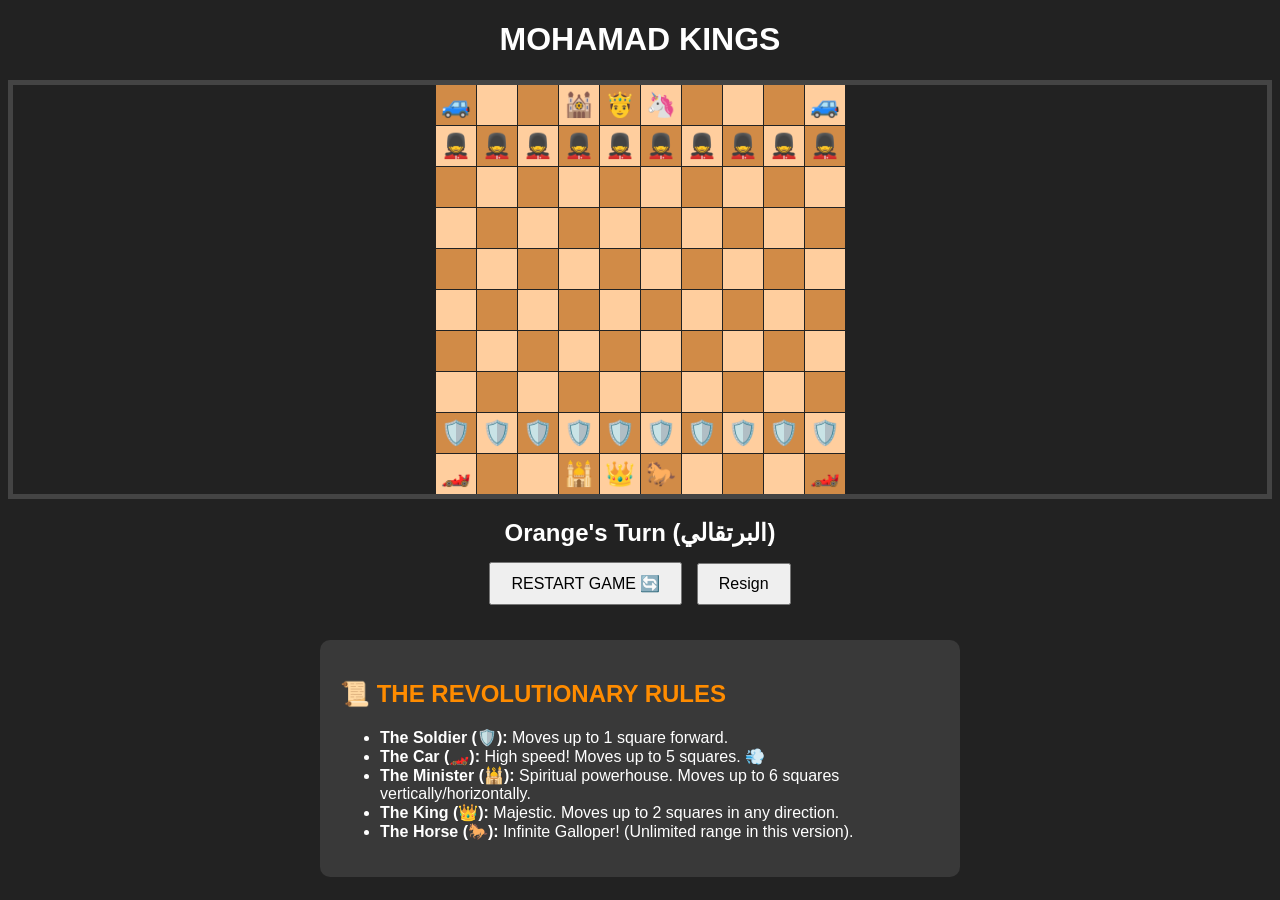
<file: multiplayer.html>
<!DOCTYPE html>
<html lang="en">
<head>
  <meta charset="UTF-8">
  <meta name="viewport" content="width=device-width, initial-scale=1.0">
  <title>Mohamad Kings 👑</title>
  <style>
    /* Adding basic CSS so the board actually appears! */
    body { background: #222; color: white; text-align: center; font-family: sans-serif; }
    #game-board { 
      display: grid; 
      grid-template-columns: repeat(10, 40px); 
      grid-template-rows: repeat(10, 40px); 
      gap: 1px; 
      justify-content: center; 
      margin: 20px auto;
      border: 5px solid #444;
    }
    .square { 
      width: 40px; height: 40px; 
      display: flex; align-items: center; justify-content: center; 
      font-size: 1.5rem; cursor: pointer; 
    }
    .orange-sq { background-color: #d18b47; }
    .brown-sq { background-color: #ffce9e; }
    #status { font-size: 1.5rem; margin: 10px; font-weight: bold; }
    button { padding: 10px 20px; font-size: 1rem; cursor: pointer; margin: 5px; }
  </style>
</head>
<body>
  <h1>MOHAMAD KINGS</h1>
  <div id="game-board"></div>
  
  <div id="status">Orange's Turn (البرتقالي)</div>
  
  <button id="restart-btn" onclick="location.reload()">RESTART GAME 🔄</button>
  <button id="resign-btn" onclick="alert('No resigning in Mohamad Kings!')">Resign</button>

  <div id="rules-section" style="margin-top: 30px; text-align: left; max-width: 600px; margin-left: auto; margin-right: auto; background: rgba(255,255,255,0.1); padding: 20px; border-radius: 10px;">
    <h2 style="color: #FF8C00;">📜 THE REVOLUTIONARY RULES</h2>
    <ul>
      <li><strong>The Soldier (🛡️):</strong> Moves up to 1 square forward.</li>
      <li><strong>The Car (🏎️):</strong> High speed! Moves up to 5 squares. 💨</li>
      <li><strong>The Minister (🕌):</strong> Spiritual powerhouse. Moves up to 6 squares vertically/horizontally.</li>
      <li><strong>The King (👑):</strong> Majestic. Moves up to 2 squares in any direction.</li>
      <li><strong>The Horse (🐎):</strong> Infinite Galloper! (Unlimited range in this version).</li>
    </ul>
  </div>

  <script>
let selectedSquare = null;
let currentTurn = 'orange';
let gameActive = true;

const orangeTeam = ['👑', '🛡️', '🕌', '🏎️', '🐎', '🏇', '💎'];
const brownTeam  = ['🤴', '💂', '🕍', '🚙', '🦄', '🏇', '💠'];

let gameState = Array(10).fill(null).map(() => Array(10).fill(' '));
gameState[0] = ['🚙', ' ', ' ', '🕍', '🤴', '🦄', ' ', ' ', ' ', '🚙'];
gameState[1] = Array(10).fill('💂');
gameState[9] = ['🏎️', ' ', ' ', '🕌', '👑', '🐎', ' ', ' ', ' ', '🏎️'];
gameState[8] = Array(10).fill('🛡️');

function canPlayerMove(playerColor) {
    const team = (playerColor === 'orange') ? orangeTeam : brownTeam;
    for (let r = 0; r < 10; r++) {
        for (let c = 0; c < 10; c++) {
            if (team.includes(gameState[r][c])) {
                for (let tr = 0; tr < 10; tr++) {
                    for (let tc = 0; tc < 10; tc++) {
                        if (isValidMove(r, c, tr, tc)) return true;
                    }
                }
            }
        }
    }
    return false;
}

function botSpeak(message) {
    const speech = new SpeechSynthesisUtterance(message);
    window.speechSynthesis.speak(speech);
}

function endGame(msg, color) {
    gameActive = false;
    const statusDisplay = document.getElementById('status');
    statusDisplay.innerText = msg;
    statusDisplay.style.color = color;
    botSpeak(msg);
}

function drawBoard() {
    const boardElement = document.getElementById('game-board');
    boardElement.innerHTML = '';
    gameState.forEach((row, r) => {
        row.forEach((piece, c) => {
            const square = document.createElement('div');
            square.className = `square ${(r + c) % 2 === 0 ? 'orange-sq' : 'brown-sq'}`;
            square.innerText = piece;
            if (selectedSquare && selectedSquare.row === r && selectedSquare.col === c) {
                square.style.backgroundColor = "yellow"; 
            }
            square.onclick = () => handleSquareClick(r, c);
            boardElement.appendChild(square);
        });
    });
}

function handleSquareClick(row, col) {
    if (!gameActive) return;
    const piece = gameState[row][col];
    
    if (!selectedSquare) {
        if (piece === ' ') return;
        if (currentTurn === 'orange' && !orangeTeam.includes(piece)) return;
        if (currentTurn === 'brown' && !brownTeam.includes(piece)) return;
        selectedSquare = { row, col };
        drawBoard();
    } else {
        if (isValidMove(selectedSquare.row, selectedSquare.col, row, col)) {
            executeMove(row, col);
        } else {
            selectedSquare = null;
            drawBoard();
        }
    }
}

function isValidMove(fR, fC, tR, tC) {
    const piece = gameState[fR][fC];
    const target = gameState[tR][tC];
    const dr = Math.abs(tR - fR), dc = Math.abs(tC - fC);

    if ((currentTurn === 'orange' && orangeTeam.includes(target)) || 
        (currentTurn === 'brown' && brownTeam.includes(target)) || 
        (fR === tR && fC === tC)) return false;

    // RULE UPDATES based on your "Revolutionary Rules":
    // Soldier
    if (piece === '🛡️' || piece === '💂') return dc === 0 && dr === 1;
    // King (Moves up to 2 squares)
    if (piece === '👑' || piece === '🤴') return (dr <= 2 && dc <= 2);
    // Car (Moves up to 5 squares)
    if (piece === '🏎️' || piece === '🚙') return (dr <= 5 && dc <= 5);
    // Minister (Moves up to 6 squares)
    if (piece === '🕌' || piece === '🕍') return ((dr <= 6 && dc === 0) || (dr === 0 && dc <= 6));
    // Horse (Infinite Galloper)
    if (piece === '🐎' || piece === '🦄') return (dr > 0 || dc > 0);
    
    return false;
}

function executeMove(row, col) {
    const fromRow = selectedSquare.row, fromCol = selectedSquare.col;
    const movingPiece = gameState[fromRow][fromCol], pieceOnTarget = gameState[row][col];

    if (pieceOnTarget === '👑' || pieceOnTarget === '🤴') {
       endGame(`FALLMATE! ${currentTurn.toUpperCase()} wins! 👑🏆`, "lime");
    }

    gameState[row][col] = movingPiece;
    gameState[fromRow][fromCol] = ' ';
    
    if (gameActive) {
        currentTurn = (currentTurn === 'orange') ? 'brown' : 'orange';
        if (!canPlayerMove(currentTurn)) {
            endGame("Stalemate! No legal moves left.", "cyan");
        } else {
            document.getElementById('status').innerText = `${currentTurn.charAt(0).toUpperCase() + currentTurn.slice(1)}'s Turn`;
        }
    }
    
    selectedSquare = null;
    drawBoard();
}

drawBoard();
  </script>
</body>
</html>
</file>
